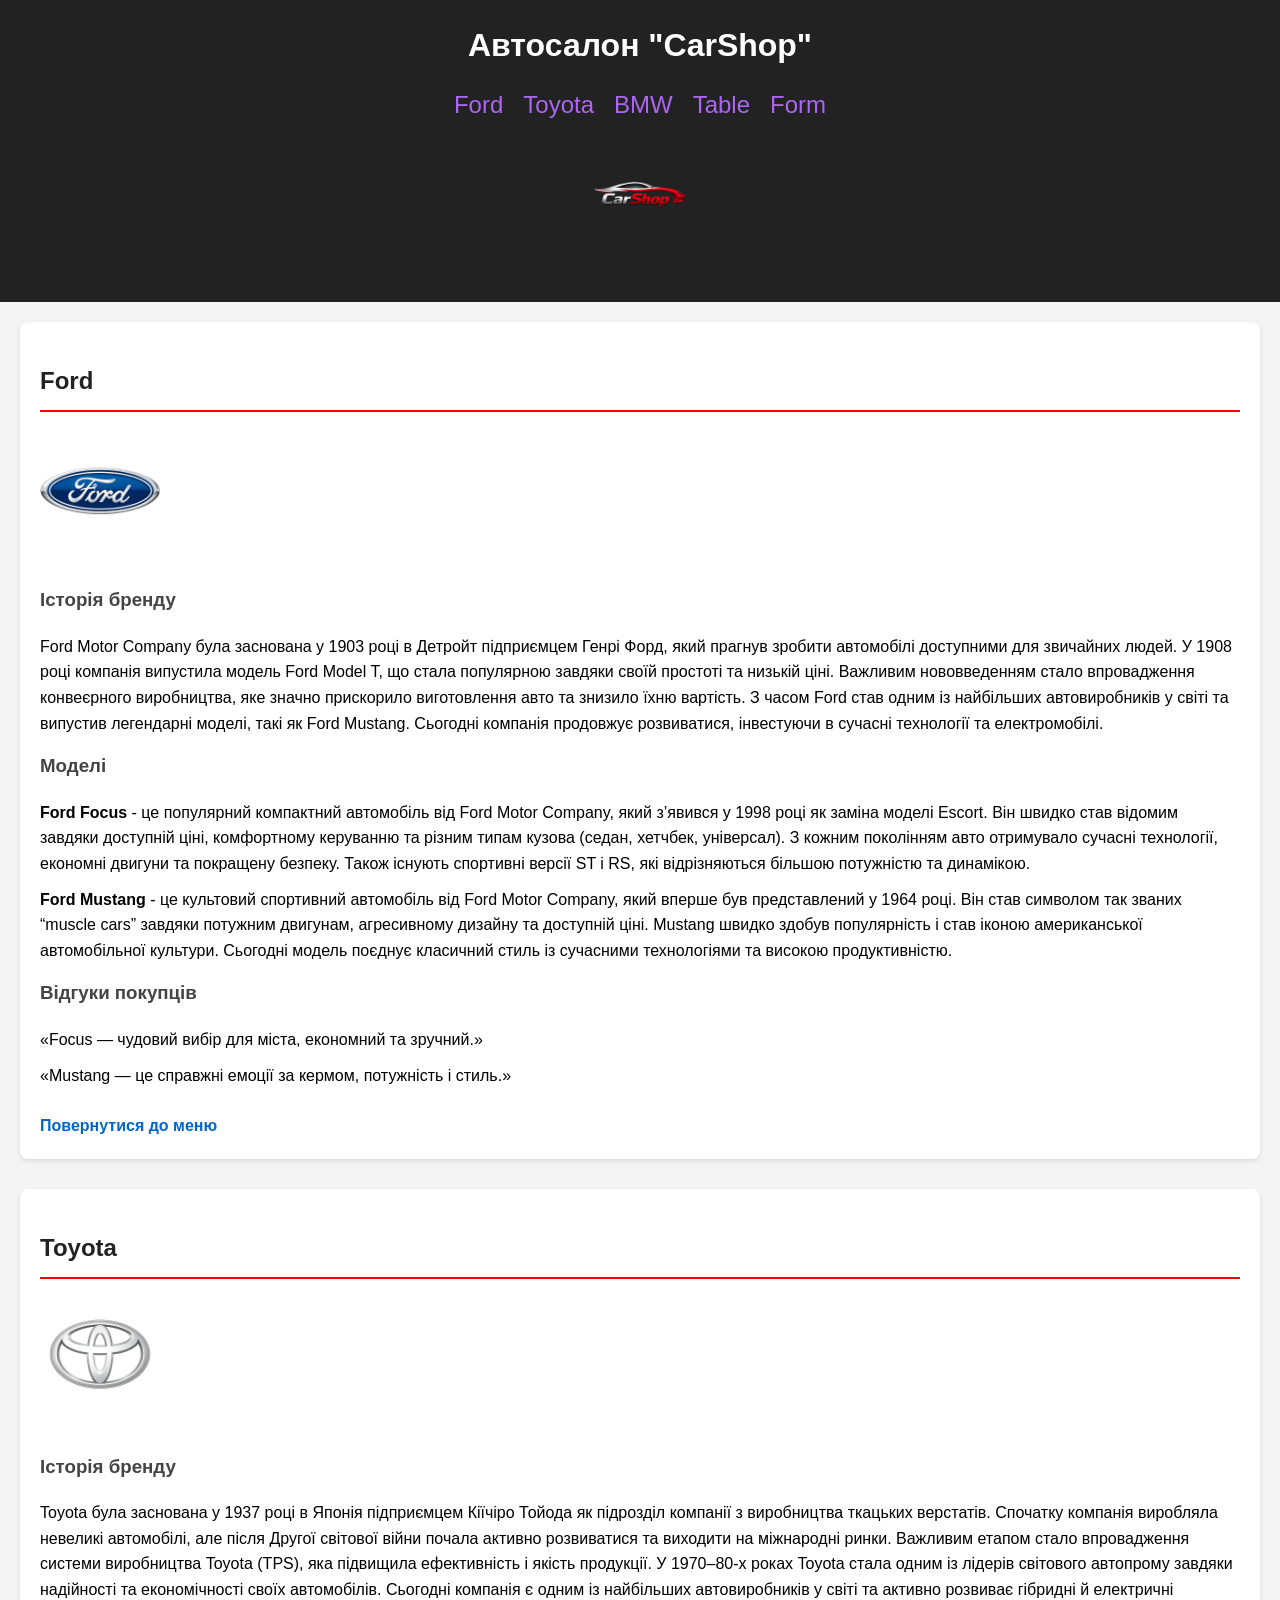
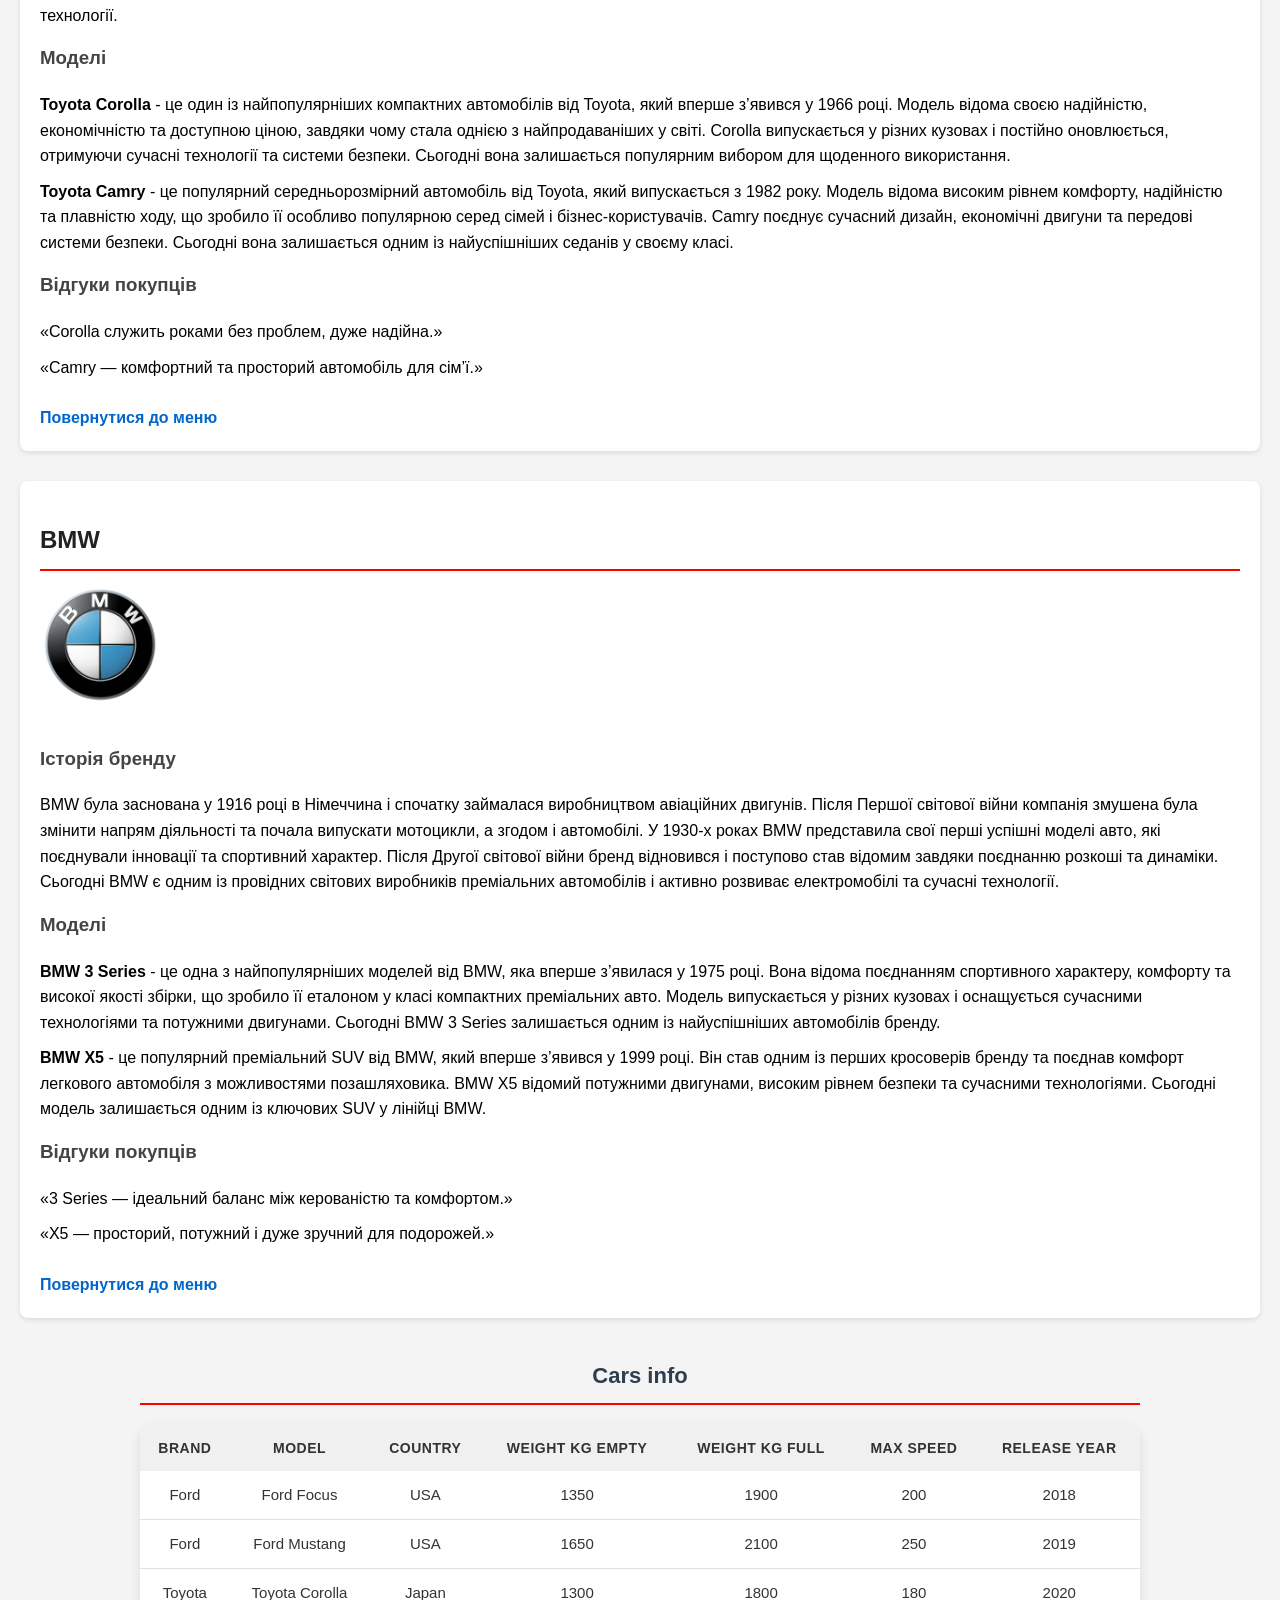
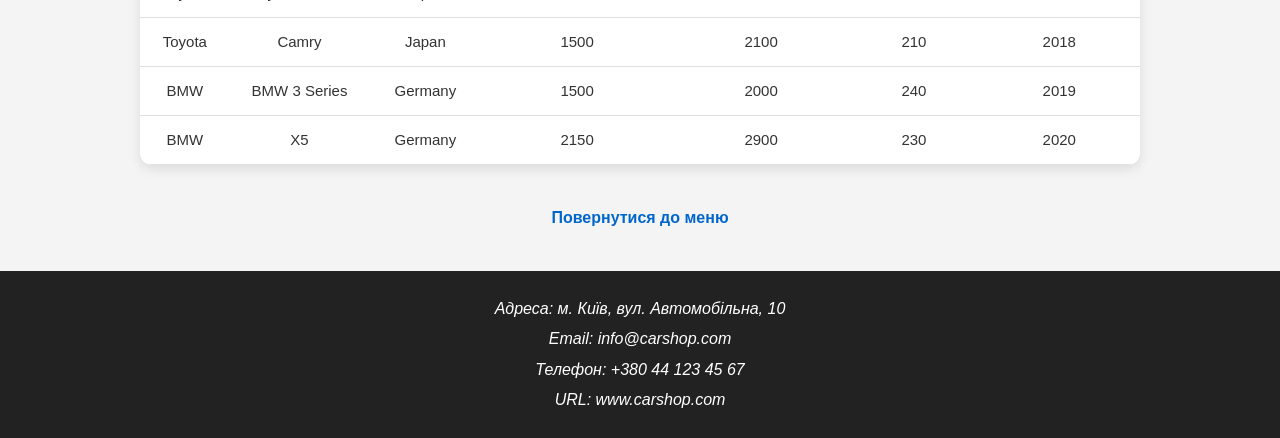
<file: index.html>
<!DOCTYPE html>
<html lang="uk">

<head>
  <meta charset="UTF-8">
  <title>Автосалон</title>
  <link rel="stylesheet" href="./asset/css/style.css">
</head>

<body id="top">

  <header>
    <h1>Автосалон "CarShop"</h1>
    <nav>
      <ul>
        <li><a class="link" href="#ford">Ford</a></li>
        <li><a class="link" href="#toyota">Toyota</a></li>
        <li><a class="link" href="#bmw">BMW</a></li>
        <li><a class="link" href="#cars-info">Table</a></li>
        <li><a class="link" href="form.html">Form</a></li>
      </ul>
    </nav>
    <img class="img" src="CarShop.png" alt="Логотип магазину">

  </header>


  <main>

    <article id="ford">
      <h2>Ford</h2>
      <img class="img" src="LogoFord.png" alt="Логотип Ford">

      <section>
        <h3>Історія бренду</h3>
        <p>Ford Motor Company була заснована у 1903 році в Детройт підприємцем Генрі Форд, який прагнув зробити
          автомобілі доступними для звичайних людей. У 1908 році компанія випустила модель Ford Model T, що стала
          популярною завдяки своїй простоті та низькій ціні. Важливим нововведенням стало впровадження конвеєрного
          виробництва, яке значно прискорило виготовлення авто та знизило їхню вартість. З часом Ford став одним із
          найбільших автовиробників у світі та випустив легендарні моделі, такі як Ford Mustang. Сьогодні компанія
          продовжує розвиватися, інвестуючи в сучасні технології та електромобілі.</p>
      </section>

      <section>
        <h3>Моделі</h3>
        <p><strong>Ford Focus</strong> - це популярний компактний автомобіль від Ford Motor Company, який з’явився у
          1998 році як заміна
          моделі Escort. Він швидко став відомим завдяки доступній ціні, комфортному керуванню та різним типам кузова
          (седан, хетчбек, універсал). З кожним поколінням авто отримувало сучасні технології, економні двигуни та
          покращену безпеку. Також існують спортивні версії ST і RS, які відрізняються більшою потужністю та динамікою.
        </p>
        <p> <strong>Ford Mustang</strong> - це культовий спортивний автомобіль від Ford Motor Company, який вперше був
          представлений у
          1964 році. Він став символом так званих “muscle cars” завдяки потужним двигунам, агресивному дизайну та
          доступній ціні. Mustang швидко здобув популярність і став іконою американської автомобільної культури.
          Сьогодні модель поєднує класичний стиль із сучасними технологіями та високою продуктивністю.</p>
      </section>

      <section>
        <h3>Відгуки покупців</h3>
        <p>«Focus — чудовий вибір для міста, економний та зручний.»</p>
        <p>«Mustang — це справжні емоції за кермом, потужність і стиль.»</p>
      </section>

      <a class="button" href="#top">Повернутися до меню</a>
    </article>


    <article id="toyota">
      <h2>Toyota</h2>
      <img class="img" src="LogoToyota.png" alt="Логотип Toyota">

      <section>
        <h3>Історія бренду</h3>
        <p>Toyota була заснована у 1937 році в Японія підприємцем Кіїчіро Тойода як підрозділ компанії з виробництва
          ткацьких верстатів. Спочатку компанія виробляла невеликі автомобілі, але після Другої світової війни почала
          активно розвиватися та виходити на міжнародні ринки. Важливим етапом стало впровадження системи виробництва
          Toyota (TPS), яка підвищила ефективність і якість продукції. У 1970–80-х роках Toyota стала одним із лідерів
          світового автопрому завдяки надійності та економічності своїх автомобілів. Сьогодні компанія є одним із
          найбільших автовиробників у світі та активно розвиває гібридні й електричні технології.</p>
      </section>

      <section>
        <h3>Моделі</h3>
        <p> <strong>Toyota Corolla</strong> - це один із найпопулярніших компактних автомобілів від Toyota, який вперше
          з’явився у 1966
          році. Модель відома своєю надійністю, економічністю та доступною ціною, завдяки чому стала однією з
          найпродаваніших у світі. Corolla випускається у різних кузовах і постійно оновлюється, отримуючи сучасні
          технології та системи безпеки. Сьогодні вона залишається популярним вибором для щоденного використання.</p>
        <p> <strong>Toyota Camry</strong> - це популярний середньорозмірний автомобіль від Toyota, який випускається з
          1982 року. Модель
          відома високим рівнем комфорту, надійністю та плавністю ходу, що зробило її особливо популярною серед сімей і
          бізнес-користувачів. Camry поєднує сучасний дизайн, економічні двигуни та передові системи безпеки. Сьогодні
          вона залишається одним із найуспішніших седанів у своєму класі.</p>
      </section>

      <section>
        <h3>Відгуки покупців</h3>
        <p>«Corolla служить роками без проблем, дуже надійна.»</p>
        <p>«Camry — комфортний та просторий автомобіль для сім’ї.»</p>
      </section>

      <a class="button" href="#top">Повернутися до меню</a>
    </article>

    <article id="bmw">
      <h2>BMW</h2>
      <img class="img" src="LogoBmw.png" alt="Логотип BMW">

      <section>
        <h3>Історія бренду</h3>
        <p>BMW була заснована у 1916 році в Німеччина і спочатку займалася виробництвом авіаційних двигунів. Після
          Першої світової війни компанія змушена була змінити напрям діяльності та почала випускати мотоцикли, а згодом
          і автомобілі. У 1930-х роках BMW представила свої перші успішні моделі авто, які поєднували інновації та
          спортивний характер. Після Другої світової війни бренд відновився і поступово став відомим завдяки поєднанню
          розкоші та динаміки. Сьогодні BMW є одним із провідних світових виробників преміальних автомобілів і активно
          розвиває електромобілі та сучасні технології.</p>
      </section>

      <section>
        <h3>Моделі</h3>
        <p> <strong>BMW 3 Series</strong> - це одна з найпопулярніших моделей від BMW, яка вперше з’явилася у 1975 році.
          Вона відома
          поєднанням спортивного характеру, комфорту та високої якості збірки, що зробило її еталоном у класі компактних
          преміальних авто. Модель випускається у різних кузовах і оснащується сучасними технологіями та потужними
          двигунами. Сьогодні BMW 3 Series залишається одним із найуспішніших автомобілів бренду.</p>
        <p> <strong>BMW X5</strong> - це популярний преміальний SUV від BMW, який вперше з’явився у 1999 році. Він став
          одним із перших
          кросоверів бренду та поєднав комфорт легкового автомобіля з можливостями позашляховика. BMW X5 відомий
          потужними двигунами, високим рівнем безпеки та сучасними технологіями. Сьогодні модель залишається одним із
          ключових SUV у лінійці BMW.</p>
      </section>

      <section>
        <h3>Відгуки покупців</h3>
        <p>«3 Series — ідеальний баланс між керованістю та комфортом.»</p>
        <p>«X5 — просторий, потужний і дуже зручний для подорожей.»</p>
      </section>

      <a class="button" href="#top">Повернутися до меню</a>
    </article>
  </main>

  <section class="cars-info" id="cars-info">
    <h2>Cars info</h2>
    <table>
      <thead>
        <tr>
          <th>Brand</th>
          <th>Model</th>
          <th>Country</th>
          <th>Weight kg empty</th>
          <th>Weight kg full</th>
          <th>Max speed</th>
          <th>Release year</th>
        </tr>
      </thead>
      <tbody>
        <tr>
          <td>Ford</td>
          <td>Ford Focus</td>
          <td>USA</td>
          <td>1350</td>
          <td>1900</td>
          <td>200</td>
          <td>2018</td>
        </tr>
        <tr>
          <td>Ford</td>
          <td>Ford Mustang</td>
          <td>USA</td>
          <td>1650</td>
          <td>2100</td>
          <td>250</td>
          <td>2019</td>
        </tr>
        <tr>
          <td>Toyota</td>
          <td>Toyota Corolla</td>
          <td>Japan</td>
          <td>1300</td>
          <td>1800</td>
          <td>180</td>
          <td>2020</td>
        </tr>
        <tr>
          <td>Toyota</td>
          <td>Camry</td>
          <td>Japan</td>
          <td>1500</td>
          <td>2100</td>
          <td>210</td>
          <td>2018</td>
        </tr>
        <tr>
          <td>BMW</td>
          <td>BMW 3 Series</td>
          <td>Germany</td>
          <td>1500</td>
          <td>2000</td>
          <td>240</td>
          <td>2019</td>
        </tr>
        <tr>
          <td>BMW</td>
          <td>X5</td>
          <td>Germany</td>
          <td>2150</td>
          <td>2900</td>
          <td>230</td>
          <td>2020</td>
        </tr>
      </tbody>
    </table>
  </section>

  <div class="wrapper"> 
    <a class="buttons" href="#top">Повернутися до меню</a>
</div>
  
  <footer>
    <address>
      <p class="info">Адреса: м. Київ, вул. Автомобільна, 10</p>
      <p class="info">Email: info@carshop.com</p>
      <p class="info">Телефон: +380 44 123 45 67</p>
      <p class="info">URL: www.carshop.com</p>
    </address>
  </footer>
</body>

</html>
</file>
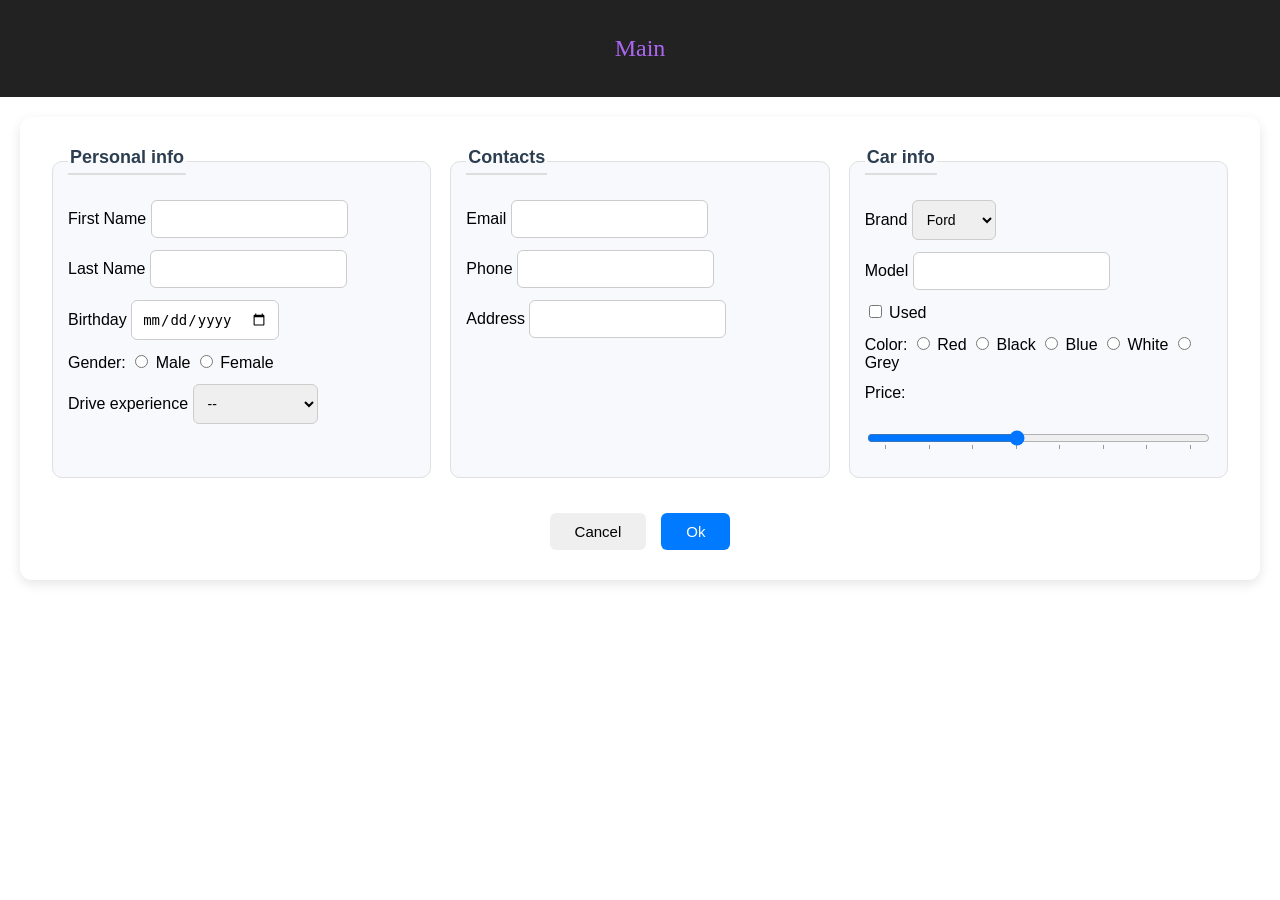
<file: form.html>
<!DOCTYPE html>
<html lang="en">

<head>
    <meta charset="UTF-8">
    <meta name="viewport" content="width=device-width, initial-scale=1.0">

    <link rel="stylesheet" href="./asset/css/FormStyle.css">

    <title>Document</title>
</head>

<body>
    <header>
        <nav>
            <ul>
                <li><a class="link" href="index.html">Main</a></li>
            </ul>
        </nav>
    </header>

    <main class="form-container">
        <form>

            <fieldset>
                <legend>Personal info</legend>
                <label>First Name <input type="text" name="fname"></label>
                <label>Last Name <input type="text" name="lname"></label>
                <label>Birthday <input type="date" name="bday"></label>
                <label>Gender:
                    <input type="radio" id="male" name="gender" value="male">
                    <label for="male">Male</label>

                    <input type="radio" id="female" name="gender" value="female">
                    <label for="female">Female</label>
                </label>
                <label>Drive experience
                    <select name="experience">
                        <option>--</option>
                        <option>expert</option>
                        <option>more than 10</option>
                        <option>5-10</option>
                        <option>2-5</option>
                        <option>less than 2</option>
                        <option>beginner</option>
                    </select>
                </label>
            </fieldset>


            <fieldset>
                <legend>Contacts</legend>
                <label>Email <input type="email" name="email"></label>
                <label>Phone <input type="tel" name="phone"></label>
                <label>Address <input type="text" name="address"></label>
            </fieldset>


            <fieldset>
                <legend>Car info</legend>
                <label>Brand
                    <select name="brand">
                        <option>Ford</option>
                        <option>Toyota</option>
                        <option>BMW</option>
                    </select>
                </label>
                <label>Model <input type="text" name="model"></label>
                <label><input type="checkbox" name="used"> Used</label>

                <label id="color">Color:
                    <input type="radio" id="red" name="color" value="red">
                    <label for="red"> Red</label>

                    <input type="radio" id="black" name="color" value="black">
                    <label for="black"> Black</label>

                    <input type="radio" id="blue" name="color" value="blue">
                    <label for="blue"> Blue</label>

                    <input type="radio" id="white" name="color" value="white">
                    <label for="white"> White</label>

                    <input type="radio" id="grey" name="color" value="grey">
                    <label for="grey"> Grey</label>
                </label>

                <label for="price">Price:</label>
                <input type="range" id="price" name="price" min="10" max="80" step="10" value="40" list="tickmarks">

                <datalist id="tickmarks">
                    <option value="10"></option>
                    <option value="20"></option>
                    <option value="30"></option>
                    <option value="40"></option>
                    <option value="50"></option>
                    <option value="60"></option>
                    <option value="70"></option>
                    <option value="80"></option>
                </datalist>
            </fieldset>


            <div class="buttons">
                <button type="reset">Cancel</button>
                <button type="submit">Ok</button>
            </div>
        </form>
    </main>
</body>

</html>
</file>
<file: asset/css/style.css>
* {
  box-sizing: border-box;
}

body {
  font-family: Arial, sans-serif;
  margin: 0;
  background-color: #f4f4f4;
  line-height: 1.6;
}

header {
  background: #222;
  color: #fff;
  padding: 20px 0;
  text-align: center;
}

h1 {
  margin: 0;
  font-size: 2rem;
}

ul {
  list-style: none;
  padding: 0;
  margin: 15px 0;
  display: flex;
  justify-content: center;
  gap: 20px;
}

.link {
  color: #ac66f2;
  text-decoration: none;
  font-size: x-large;
}

.img {
  max-width: 120px;
  margin-bottom: 15px;
}

main {
  /* max-width: 70%; */
  margin: 20px auto;
  padding: 0 20px;
}

article {
  background: #fff;
  margin-bottom: 30px;
  padding: 20px;
  border-radius: 8px;
  box-shadow: 0 2px 5px rgba(0, 0, 0, 0.1);
}

h2 {
  border-bottom: 2px solid red;
  padding-bottom: 10px;
  margin-bottom: 15px;
  color: #222;
}

h3 {
  color: #444;
  margin-top: 15px;
}

p {
  margin: 10px 0;
}

.button {
  display: inline-block;
  margin-top: 15px;
  color: #0066cc;
  text-decoration: none;
  font-weight: bold;
}

footer {
  background: #222;
  color: #fff;
  text-align: center;
  padding: 20px;
  margin-top: 40px;
}

.info {
  margin: 5px 0;
}

.cars-info {
  margin: 40px auto;
  max-width: 1000px;
  font-family: "Segoe UI", Arial, sans-serif;
}

.cars-info h2 {
  text-align: center;
  font-size: 22px;
  font-weight: 600;
  color: #2c3e50;
  margin-bottom: 20px;
}

.cars-info table {
  width: 100%;
  border-collapse: collapse;
  background: #ffffff;
  border-radius: 12px;
  overflow: hidden;
  box-shadow: 0 4px 12px rgba(0, 0, 0, 0.1);
}

.cars-info th {
  background: #f0f0f0;
  color: #333;
  padding: 12px;
  text-transform: uppercase;
  font-size: 14px;
  letter-spacing: 0.5px;
}

.cars-info td {
  padding: 12px;
  border-bottom: 1px solid #e0e0e0;
  font-size: 15px;
  color: #333;
  text-align: center;
}

.wrapper {
  display: flex;
  /* flex-direction: column; */
}

.buttons {
  margin-top: 15px;
  color: #0066cc;
  text-decoration: none;
  font-weight: bold;
  margin: auto;
}
</file>
<file: asset/css/FormStyle.css>
body {
  margin: 0;
}

header {
  background: #222;
  color: #fff;
  padding: 20px;
  text-align: center;
}

ul {
  display: flex;
  list-style: none;
  padding: 0;
  margin: 15px 0;
  display: flex;
  justify-content: center;
  gap: 20px;
}

.link {
  color: #ac66f2;
  text-decoration: none;
  font-size: x-large;
}

.form-container {
  text-align: left;
  padding: 20px;
}

form {
  display: flex;
  flex-wrap: wrap;
  gap: 15px;
  background: #ffffff;
  padding: 30px;
  border-radius: 12px;
  box-shadow: 0 4px 12px rgba(0, 0, 0, 0.1);
  font-family: Arial, sans-serif;
}

fieldset {
  border: 1px solid #e0e0e0;
  border-radius: 10px;
  background: #f7f9fc;
  flex: 1 1 300px;
  padding: 15px;
  display: flex;
  flex-direction: column;
  gap: 12px;
}

legend {
  font-size: 18px;
  font-weight: 600;
  color: #2c3e50;
  margin-bottom: 10px;
  border-bottom: 2px solid #ddd;
  padding-bottom: 5px;
}

input,
select {
  padding: 10px;
  border: 1px solid #ccc;
  border-radius: 6px;
  font-size: 14px;
}

form input:focus,
form select:focus {
  border-color: #007bff;
  outline: none;
}

.buttons {
  display: flex;
  justify-content: center;
  gap: 15px;
  width: 100%;
  margin-top: 20px;
}

button {
  padding: 10px 25px;
  border: none;
  border-radius: 6px;
  font-size: 15px;
  cursor: pointer;
}

button[type="submit"] {
  background: #007bff;
  color: #fff;
}
</file>
